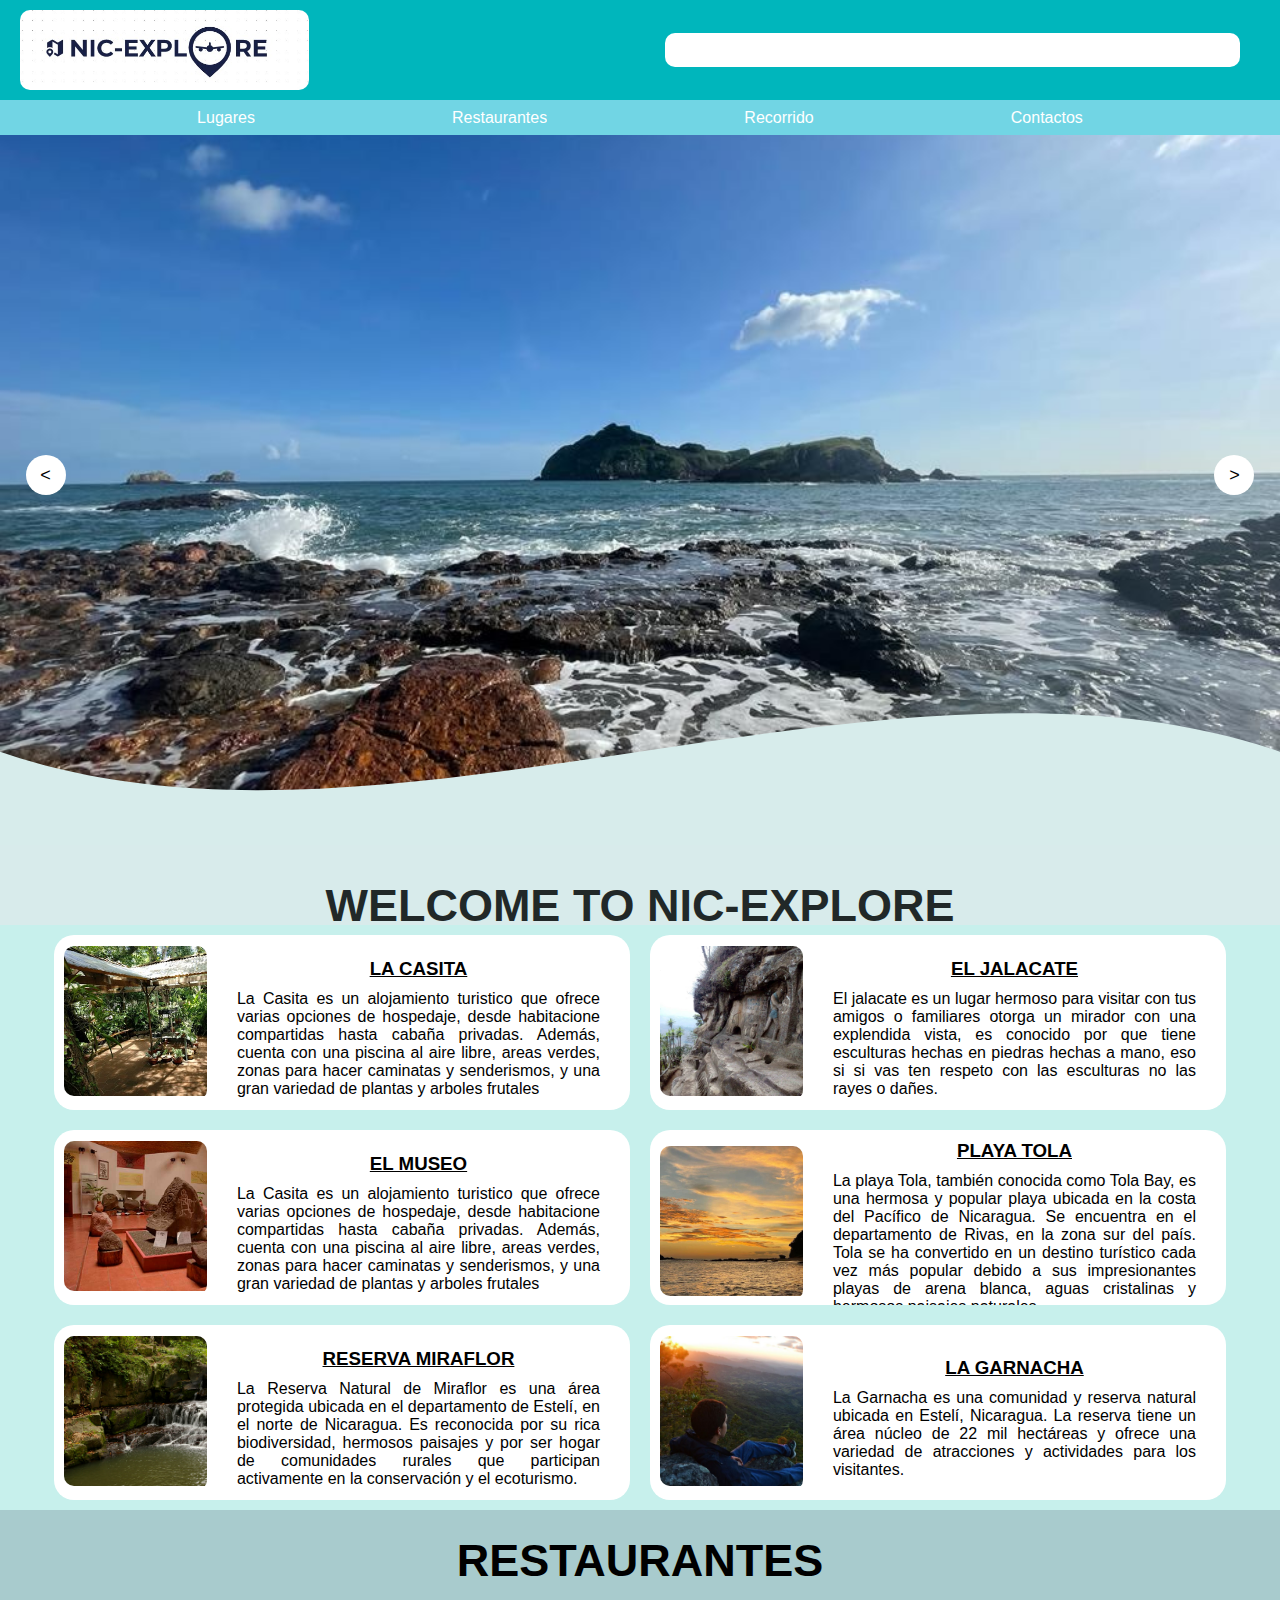
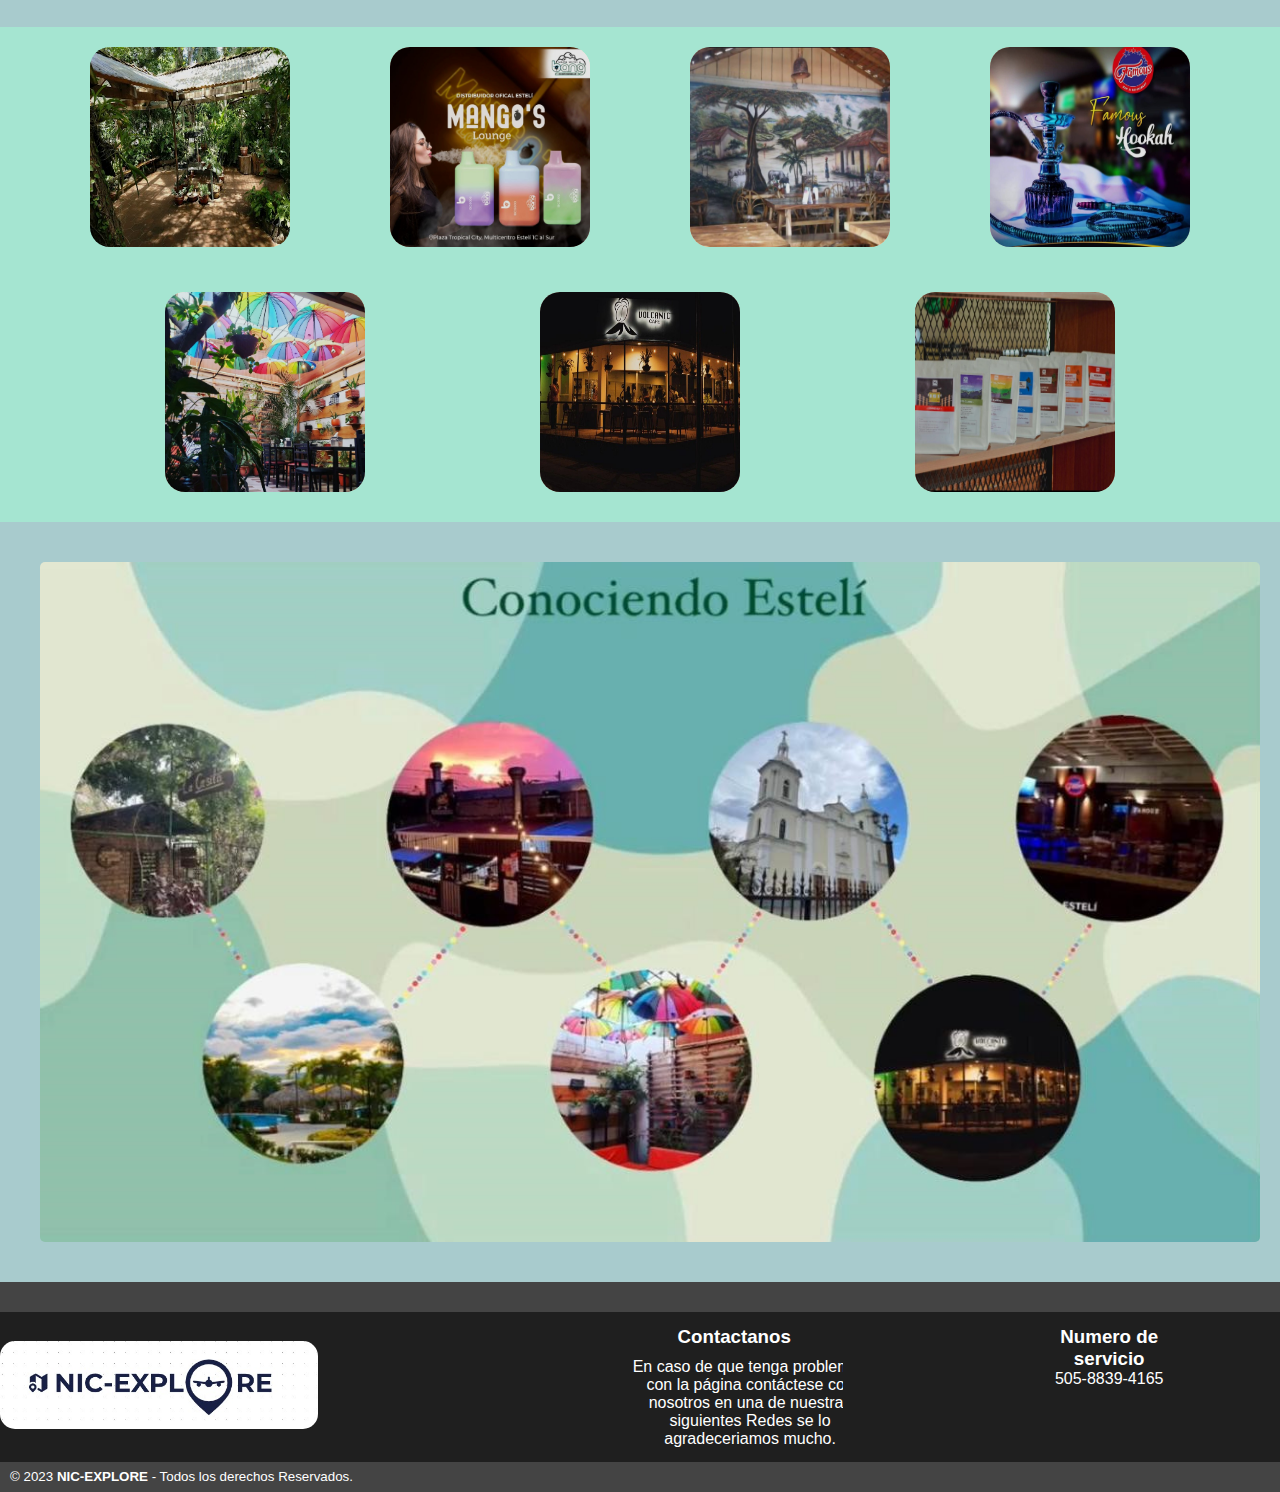
<file: index.html>
<!DOCTYPE html>
<html lang="en">

<head>
    <meta charset="UTF-8">
    <meta http-equiv="X-UA-Compatible" content="IE=edge">
    <meta name="viewport" content="width=device-width, initial-scale=1.0">

    <title>NIC-EXPLORE</title>
    <link rel="stylesheet" href="./assets/css/style.css">
    <link rel="stylesheet" href="https://cdnjs.cloudflare.com/ajax/libs/font-awesome/6.2.1/css/all.min.css">
</head> <!--cabeza del documento-->

<body> <!--cuerpo del documento-->
    <header>
        <img src="./assets/images/logo2.jpg" alt="" class="LogoHeader">
        <div class="contentNav">
            <!-- Buscar -->
            <input type="text" id="searchInput" class="headerInput">
            <!-- <input type="submit" class="headerBotton" value="Buscar" > -->
            <ul id="resultados">
                <li class="result"><a href="./pages/lacasita.html">Casita</a></li>
                <li class="result"><a href="./pages/Jalacate.html">El jalacate</a></li>
                <li class="result"><a href="./pages/museo.html">El museo</a></li>
                <li class="result"><a href="./pages/tola.html">Tola</a></li>
                <li class="result"><a href="./pages/Miraflor.html">Reserva Natural Miraflor</a></li>
                <li class="result"><a href="./pages/Lagarnacha.html">La garnacha</a></li>
                <li class="result"><a href="./pages/volcanic.html">volcanic</a></li>
                <li class="result"><a href="./pages/jardin.html">El jardin</a></li>
                <li class="result"><a href="./pages/famous.html">Famous</a></li>
                <li class="result"><a href="./pages/quesito.html">El quesito</a></li>
                <li class="result"><a href="./pages/Mangos.html">Mango's Lounge</a></li>
            </ul>
        </div>
    </header>
    <!-- navegacion -->
    <nav class="navContent"> <!-- sector de busqueda se utiliza en la parte superior de la pagina -->
        <ul class="navUl">
            <li><a href="#lugares">Lugares</a></li> <!-- lista desordenada osea ul-->
            <li><a href="#restaurantes">Restaurantes</a></li>
            <li><a href="#comollegar">Recorrido</a></li>
            <!-- <li><a href="#preguntas">Preguntas</a></li> -->
            <li><a href="#contactos">Contactos</a></li>
        </ul>
    </nav>
    <!-- a estas imagenes hay que ponerles un filtro desde css, para que no se vean asi directamente -->
    <!-- carrusel -->
    <section class="sectionContent" id="carrusel"> <!--Es el contenido de la pagina-->
        <div class="carrusel">
        
        <div class="slide"><img src="./assets/images/Toloaeli.jpg" alt=""></div>
        <div class="slide"><img src="./assets/images/Jalacate.jpg" alt=""></div>
        <div class="slide"><img src="./assets/images/catedral esteli.png" alt=""></div>
        <div class="slide"><img src="./assets/images/museo-piedra.jpg" alt=""></div>
        <div class="slide"><img src="./assets/images/plantas-lacasita.jpg" alt=""></div>


    <button class="btn btn-next">></button>
    <button class="btn btn-prev"><</button>
        <!-- <img src="./assets/images/catedral esteli.png" alt="">
        <img src="./assets/images/catedral esteli.png" alt="">
        <img src="./assets/images/catedral esteli.png" alt="">
        <img src="./assets/images/catedral esteli.png" alt="">
        <img src="./assets/images/catedral esteli.png" alt="">  -->
        
        <div class="wave" style="height: 160px; overflow: hidden;z-index:0"><svg viewBox="0 0 500 120" preserveAspectRatio="none"
            style="height: 100%; width: 100%;">
            <path d="M0.00,49.98 C150.00,150.00 349.20,-50.00 500.00,49.98 L500.00,150.00 L0.00,150.00 Z"
                style="stroke: none; fill: #d7eceb;"></path>
        </svg></div>  </div>  
        <!-- lugares -->
        <div class="contentInfo" id="lugares">
            <!-- Titulo -->
            <h2>WELCOME TO NIC-EXPLORE</h2>
        </div>
        <div class="contentLocation">

            <div class="targetLocation">
                <div class="imagen">
                    <div>
                        <img src="assets/images/la casita.jpg" alt="">
                    </div>
                    <div class="site_description">
                        <h3><a href="./pages/lacasita.html">La Casita</a></h3>
                        <p>La Casita es un alojamiento turistico que ofrece varias opciones de hospedaje, desde
                            habitacione compartidas hasta cabaña privadas. Además, cuenta con una piscina al aire libre,
                            areas verdes, zonas para hacer caminatas y senderismos, y una gran variedad de plantas y
                            arboles frutales</p>

                    </div>
                </div>
            </div>
            <div class="targetLocation">
                <div class="imagen">
                    <div>
                        <img src="assets/images/Jalacate.jpg" alt="">
                    </div>
                    <div class="site_description">
                        <h3><a href="./pages/Jalacate.html">El jalacate</a></h3>
                        <p>El jalacate es un lugar hermoso para visitar con tus amigos o familiares 
                            otorga un mirador con una explendida vista, es conocido por que 
                            tiene esculturas hechas en piedras hechas a mano, eso si si vas ten respeto
                            con las esculturas no las rayes o dañes.
                        </p>

                    </div>
                </div>
            </div>
            <div class="targetLocation">
                <div class="imagen">
                    <div>
                        <img src="assets/images/museo.jpg" alt="">
                    </div>
                    <div class="site_description">
                        <h3><a href="./pages/museo.html">El  museo</a></h3>
                        <p>La Casita es un alojamiento turistico que ofrece varias opciones de hospedaje, desde
                            habitacione compartidas hasta cabaña privadas. Además, cuenta con una piscina al aire libre,
                            areas verdes, zonas para hacer caminatas y senderismos, y una gran variedad de plantas y
                            arboles frutales

                        </p>

                    </div>
                </div>
            </div>
            <div class="targetLocation">
                <div class="imagen">
                    <div>
                        <img src="assets/img-lugares/Tola-atardecer.jpg" alt="">
                    </div>
                    <div class="site_description">
                        <h3><a href="./pages/tola.html">playa Tola</a></h3>
                        <p>La playa Tola, también conocida como Tola Bay, es una hermosa y popular playa ubicada en la costa del Pacífico de Nicaragua. Se encuentra en el departamento de Rivas, en la zona sur del país. Tola se ha convertido en un destino turístico cada vez más popular debido a sus impresionantes playas de arena blanca, aguas cristalinas y hermosos paisajes naturales.
                        </p>

                    </div>
                </div>
            </div>
            <div class="targetLocation">
                <div class="imagen">
                    <div>
                        <img src="assets/images/miraflor.jpg" alt="">
                    </div>
                    <div class="site_description">
                        <h3><a href="./pages/Miraflor.html">Reserva Miraflor</a></h3>
                        <p>La Reserva Natural de Miraflor es una área protegida ubicada en el departamento de Estelí, en el norte de Nicaragua. Es reconocida por su rica biodiversidad, hermosos paisajes y por ser hogar de comunidades rurales que participan activamente en la conservación y el ecoturismo.
                        </p>

                    </div>
                </div>
            </div>
            <div class="targetLocation">
                <div class="imagen">
                    <div>
                        <img src="assets/images/garnacha-intro.jpg" alt="">
                    </div>
                    <div class="site_description">
                        <h3><a href="./pages/Lagarnacha.html">La garnacha</a></h3>
                        <p>La Garnacha es una comunidad y reserva natural ubicada en Estelí, Nicaragua. La reserva tiene un área núcleo de 22 mil hectáreas y ofrece una variedad de atracciones y actividades para los visitantes. 

                        </p>

                    </div>
                </div>
            </div>

        </div>

        <h2>RESTAURANTES</h2>
        <div class="contentGalery" id="restaurantes">
            <div class="Galery">
                <div>
                    <div class="card_container">
                        <div class="front">
                            <img src="assets/images/la casita.jpg" alt="">
                        </div>
                        <div class="back">
                            <div class="inner">
                                <p><a href="./pages/lacasita.html">La Casita<br>Esteli, Nic</a></p>
                            </div>
                        </div>
                    </div>
                    <div class="card_container">
                        <div class="front">
                            <img src="assets/img-lugares/mangos-5.jpg" alt="">
                        </div>
                        <div class="back">
                            <div class="inner">
                                <p><a href="pages/Mangos.html">Mango's Lounge<br>Esteli, Nic</a></p>
                            </div>
                        </div>
                    </div>
                    <div class="card_container">
                        <div class="front">
                            <img src="assets/img-lugares/quesito-2.jpg" alt="">
                        </div>
                        <div class="back">
                            <div class="inner">
                                <p><a href="./pages/quesito.html">El quesito<br>Esteli, Nic</a></p>
                            </div>
                        </div>
                    </div>
                    <div class="card_container">
                        <div class="front">
                            <img src="assets/img-lugares/Famous-10.jpg" alt="">
                        </div>
                        <div class="back">
                            <div class="inner">
                                <p><a href="./pages/famous.html">Famous<br>Esteli, Nic</a></p>
                            </div>
                        </div>
                    </div>
                </div>
            </div>
            <div class="contentGalery">
                <div class="Galery">
                    <div>
                        <div class="card_container">
                            <div class="front">
                                <img src="assets/img-lugares/jardin-9.jpg" alt="">
                            </div>
                            <div class="back">
                                <div class="inner">
                                    <p><a href="./pages/jardin.html">El jardin<br>Esteli, Nic</a></p>
                                </div>
                            </div>
                        </div>
                        <div class="card_container">
                            <div class="front">
                                <img src="assets/images/Volcanic-intro.jpg" alt="">
                            </div>
                            <div class="back">
                                <div class="inner">
                                    <p><a href="./pages/volcanic.html">Café volcanic<br>Esteli, Nic</a></p>
                                </div>
                            </div>
                        </div>
                        <div class="card_container">
                            <div class="front">
                                <img src="assets/images/seleccion-intro.jpg" alt="">
                            </div>
                            <div class="back">
                                <div class="inner">
                                    <p><a href="./pages/selection.html">Seleccion<br>Esteli, Nic</a></p>
                                </div>
                            </div>
                        </div>
                    </div>
                </div>
            </div>
    </section>
    <!-- aqui esta el recorrido -->
    <section>
        <div id="comollegar" class="recorrido-Nic">
            <img src="assets/images/recorrido.jpg" alt="">
        </div>
    </section>

    <div class="foo_bar"></div>
    <!-- contacto -->
    <footer class="footer" id="contactos">
        <div class="png-direction">
            <img src="./assets/images/logo2.jpg" alt="">
        </div>
        <div class="footer_container">
            <div class="footer-row">
                <!-- <div class="row-item">
                    <h3>NIC-EXPLORE</h3>
                </div> -->
                <div class="footer-contactos row-item">
                    <h3>Contactanos</h3>
                    <p class="justified">En caso de que tenga problemas con la página 
                        contáctese con nosotros en una de nuestras siguientes Redes
                        se lo agradeceriamos mucho.</p>
                </div>

                <div class="footer-links  row-item">
                    <h3>Numero de servicio</h3>
                    <div class="content-foo">
                        <p>505-8839-4165</p>
                    </div>

                    <!-- <ul class="footer-links-ul">
                        <li><a href="#" class="fab fa-instagram"> </a></li>
                        <li><a href="#" class="fab fa-facebook"> </a></li>
                        <li><a href="#" class="fab fa-twitter"> </a></li>
                        <li><a href="#" class="fab fa-whatsapp"> </a></li>
                    </ul> -->
                </div>
            </div>
        </div>
    </footer>
    <div class="foo_bar">
        <small>© 2023 <b>NIC-EXPLORE</b> - Todos los derechos Reservados.</small>
    </div>
    <script src="./assets/js/main.js"></script>
</body>

</html>
</file>
<file: assets/css/style.css>
* {
    padding: 0;
    margin: 0;
    font-family: sans-serif;
    overflow-x: hidden;
}


.foo_bar {
    height: 30px;
    width: 100%;
    background-color: #444444;
    display: flex;
    align-items: center;
}

/*  altura de un cuadro, ancho de un cuadro, color de fondo de una manera alternativa*/
body {
    overflow-x: hidden;
}

a {
    text-decoration: underline;
    color: inherit;
}

header {
    height: 100px;
    width: 100%;
    background-color: #00b6bc;
    display: flex;
    align-items: center;
    overflow: hidden;
}
/*      QUE CONSTE QUE LE PREGUNTE A JOSHUA*/

/* 
.carrusel {
    width: 100%;
    height: 600px;
    background: #bc4e9c;
background: -webkit-linear-gradient(to right, hsla(340, 95%, 50%, 0.459), hsla(317, 45%, 52%, 0.664)), url;
background: linear-gradient(to right, hsla(153, 95%, 50%, 0.516), hsla(171, 45%, 52%, 0.598)), url(../images/catedral\ esteli.png);
background-size: cover;
background-attachment: fixed;
position: relative;
}

*/

h2 {
    text-transform: uppercase;
    text-align: center;
    padding: 25px 0;
    font-size: 45px;
}

.LogoHeader {
    height: auto;
    width: 200px;
    margin: 0 auto;
    border-radius: 10px;
}

.contentNav {
    height: 100%;
    width: 90%;
    display: flex;
    justify-content: flex-end;
    align-items: center;
}

#searchInput {
    width: 60%;
}

#resultados {
    display: flex;
    flex-direction: column;
    /* display: none; */
    padding: 3px 10px;
    position: absolute;
    background-color: white;
    margin-top: 130px;
    /* este se va a cambiar */
}

#resultados .result {
    height: 20px;
    width: 200px;
    padding: 5px 0;
    background-color: white;
    margin-bottom: 10px;
    list-style-type: none;
    margin-right: 120px;
}

.headerInput {
    height: 30px;
    width: 80%;
    border: none;
    border-radius: 10px 10px 10px 10px;
    padding: 2px;
}

.headerInput:focus {
    outline: none;
}

.headerBotton {
    background-color: #f1c993;
    border-radius: 0 5px 5px 0;
    width: 70px;
    height: 34px;
    border: none;
    margin-left: -5px;
}

.navContent {
    height: 35px;
    width: 100%;
    background-color:#71d5e4;

}

.navUl {
    height: 100%;
    width: 100%;
    display: flex;
    align-items: center;
    justify-content: space-evenly;
}

.navUl li {
    list-style: none;
}

.navUl li a {
    text-decoration: none;
    color: #ffffff;
    overflow: hidden;
}

.navUl li a:focus {
    color: #144d45;
}

.sectionContent {
    height: auto;

    width: 100%;
}

.wave {
    position: absolute;
    bottom:0;
    width: 100%; 
}


/* .carrusel .slide img {
    
    height: 710px;
    width: 100%;
    object-fit: cover;
} */

.targetLocation {
    /* position:relative; */
    height: 175px;
    /* min-width: 600px; */
    width: 45%;
    background-color: #ffff;
    border-radius: 20px;
    display: flex;
    align-items: center;
    margin: 15px 15px 0 0;
}

.contentInfo {
    /* margin-top: 0px; */
    height: 80px;
    z-index: 0;
    background-color: #e4f4f3;
    opacity: 0.8;
}

.carrusel {

    /* background-color: #E3F9E8; */
    /* justify-content: center; */
    /* align-items: center; */
    /* display: flex; */
    position: relative;
    overflow: hidden;
    width: 100%;
    height: 710px; 

}

.slide {
    width: 100%;
    height: 710px;
    position: absolute;
    transition: all 0.5s;
    overflow: hidden;
}

.slide img {
    width: 100%;
    height: 710px;
    /* height: 100%; */
    object-fit: cover;
}

.btn {
    position: absolute;
    width: 40px;
    height: 40px;
    padding: 10px;
    border: none;
    border-radius: 50%;
    z-index: 10px;
    cursor: pointer;
    background-color: #ffff;
    font-size: 18px;
    overflow: hidden;
}

.btn:active {
    transform: scale(1.1);
}

.btn-prev {
    top: 45%;
    left: 2%;
}

.btn-next {
    top: 45%;
    right: 2%;
}

.contentInfo h2 {

    position: absolute;
    text-align: center;
    display: block;
    width: 100%;
    margin-top: 10px;
    opacity: 100%;
    color: black;
}

.contentLocation {
    height: auto;
    width: 100%;
    background-color:             hsl(175, 57%, 86%) ;
    padding: 20px 20px;
    display: flex;
    flex-wrap: wrap;
    justify-content: center;
}

.site_description {
    width: 100%;
}

.imagen {
    display: flex;
    justify-content: space-around;
    align-items: start;

}

.imagen img {
    height: 150px;
    width: 150px;
    background-color: #FFFFFF;
    margin-left: 10px;
    border-radius: 10px;
    object-fit: cover;
    overflow: hidden;
}

.imagen div:nth-child(1) {
    width: 230px;
}

.imagen div:nth-child(2) {
    padding: 0 20px;
}

.imagen div h3 {
    text-transform: uppercase;
    padding: 10px 0;
    margin: 0 15px;
}

/* .imagen div p {
    font-size: 15px;
    width: 450px;
    margin: 0 15px;
    line-height: 20px;
} */

.contentGalery {
    height: auto;
    width: 100%;
    background-color: #a5e5d1;
    padding: 10px 0px;
    margin: 15px auto 0;
    /* border-radius: 20px; */
}

.Galery div {
    display: flex;
    flex-wrap: wrap;
    justify-content: space-evenly;
}

.recorrido-Nic {
    height: 100%;
    width: 100%;
    display: flex;
    justify-content: center;
    align-items: center;
    margin: 10px;
}

.recorrido-Nic img {
    border-radius: 5px;
    margin: 30px;
}

/* .contentmap {
    height: 750px;
    width: 100%;
    border-radius: 10px;
    margin: 20px auto 0;
    display: flex;
    align-items: center;
    justify-content: center;
    overflow: hidden;
} */
/* .contentLocation {
    background-color: #000;
} */
.contentquestions {
    height: 400px;
    width: 100%;
    background-color: #68eebb;
    margin: 20px auto;
    border-radius: 10px;
}

.contentquestions {
    height: auto;
    width: 100%;
    background-color: #a5a0eb8e;
    display: flex;
    flex-wrap: wrap;
    justify-content: space-around;
}

.contenedor-footer {
    flex-direction: column;
    border: none;
}

/* .png-direction{
    display: flex;
    flex-direction: column;
    justify-content: center;
    margin: 10px;
    padding: 3%;

} */

.foo_bar {
    height: 30px;
    width: 100%;
    background-color: #444444;
    display: flex;
    align-items: center;
}

footer {
    height: 250px;
    width: 100%;
    background-color: #1f1f1f;
    color: #ffffff;
    display: flex;
    align-items: center;
    justify-content: space-evenly;
}

.foo_bar small {
    padding: 0 10px;
    color: #ffffff;
}



.footer-row {
    display: flex;
    justify-content: space-around;
    align-items: baseline;
}

.row-item {
    margin: 0px 95px;
}

/* Pongamos la pagina */


/* .png-direction {
    margin-top: 30px;

} */

.png-direction img {
    object-fit: cover;
    height: auto;
    width: 350px;
    border-radius: 15px;

}

.footer-contactos p {
    height: auto;
    width: 250px;
    margin-top: 10px;
}

/* .footer-contactos h1 {
    font-size: 25px;
}

.footer-links h1 {
    font-size: 25px;
} */

.footer-links-ul {
    display: flex;
    justify-content: space-around;
}

.footer-links li {
    list-style: none;
}

.footer-links li a {
    text-decoration: none;
    color: #ffffff;
}


summary {
    padding: 10px;
    width: 100%;
    font-weight: bolder;
    text-transform: uppercase;
}




/* --------------------------------------------------------- */
/* --------------------------------------------------------- */


.card_container {
    -webkit-transform-style: preserve-3d;
    transform-style: preserve-3d;
    /* -webkit-perspective: 1000px; */
    /* perspective: 1000px; */
}

.front,
.back {
    background-size: cover;
    /* box-shadow: 0 4px 8px 0 rgba(0,0,0,0.25); */
    /* border-radius: 10px; */
    background-position: center;
    -webkit-transition: -webkit-transform .7s cubic-bezier(0.4, 0.2, 0.2, 1);
    transition: -webkit-transform .7s cubic-bezier(0.4, 0.2, 0.2, 1);
    -o-transition: transform .7s cubic-bezier(0.4, 0.2, 0.2, 1);
    transition: transform .7s cubic-bezier(0.4, 0.2, 0.2, 1);
    transition: transform .7s cubic-bezier(0.4, 0.2, 0.2, 1), -webkit-transform .7s cubic-bezier(0.4, 0.2, 0.2, 1);
    -webkit-backface-visibility: hidden;
    backface-visibility: hidden;
    text-align: center;
    /* min-height: 280px; */
    /* height: auto; */
    /* border-radius: 10px; */
    color: #fff;
    font-size: 1.5rem;
    object-fit: cover;
    overflow: hidden;
    height: 200px;
    width: 200px;
    background-color: #f1e1c6;
    margin: 10px;
    border-radius: 20px;
}

.back {
    /* Estos gradientes habria que cambiar si se quiere modificar el color de fondo del back de la tarjeta */
    background: #cedce7;
    background: -webkit-linear-gradient(45deg, #cedce7 0%, #596a72 100%);
    background: -o-linear-gradient(45deg, #cedce7 0%, #596a72 100%);
    background: linear-gradient(45deg, #cedce7 0%, #8ee9bb 100%);
}

.front:after {
    position: absolute;
    top: 0;
    left: 0;
    z-index: 1;
    /* width: 100%;
      height: 100%; */
    height: 200px;
    width: 200px;
    content: '';
    display: block;
    opacity: .1;
    background-color: #000;
    -webkit-backface-visibility: hidden;
    backface-visibility: hidden;
    border-radius: 10px;
}

.card_container:hover .front,
.card_container:hover .back {
    -webkit-transition: -webkit-transform .7s cubic-bezier(0.4, 0.2, 0.2, 1);
    transition: -webkit-transform .7s cubic-bezier(0.4, 0.2, 0.2, 1);
    -o-transition: transform .7s cubic-bezier(0.4, 0.2, 0.2, 1);
    transition: transform .7s cubic-bezier(0.4, 0.2, 0.2, 1);
    transition: transform .7s cubic-bezier(0.4, 0.2, 0.2, 1), -webkit-transform .7s cubic-bezier(0.4, 0.2, 0.2, 1);
}

.back {
    position: absolute;
    top: 0;
    left: 0;
    /* width: 100%; */
    height: 200px;
    width: 200px;
}

.inner {
    -webkit-transform: translateY(-50%) translateZ(60px) scale(0.94);
    transform: translateY(-50%) translateZ(60px) scale(0.94);
    top: 50%;
    position: absolute;
    left: 0;
    width: 100%;
    padding: 2rem;
    -webkit-box-sizing: border-box;
    box-sizing: border-box;
    outline: 1px solid transparent;
    -webkit-perspective: inherit;
    perspective: inherit;
    z-index: 2;
}

.card_container .back {
    -webkit-transform: rotateY(180deg);
    transform: rotateY(180deg);
    -webkit-transform-style: preserve-3d;
    transform-style: preserve-3d;
}

.card_container .front {
    -webkit-transform: rotateY(0deg);
    transform: rotateY(0deg);
    -webkit-transform-style: preserve-3d;
    transform-style: preserve-3d;
}

.card_container:hover .back {
    -webkit-transform: rotateY(0deg);
    transform: rotateY(0deg);
    -webkit-transform-style: preserve-3d;
    transform-style: preserve-3d;
}

.card_container:hover .front {
    -webkit-transform: rotateY(-180deg);
    transform: rotateY(-180deg);
    -webkit-transform-style: preserve-3d;
    transform-style: preserve-3d;
}

.front .inner p {
    font-size: 2rem;
    margin-bottom: 2rem;
    position: relative;
}

.front .inner p:after {
    content: '';
    /* width: 4rem;
    height: 2px; */
    height: 200px;
    width: 200px;
    position: absolute;
    background: #C6D4DF;
    display: block;
    left: 0;
    right: 0;
    margin: 0 auto;
    bottom: -.75rem;
}

.front .inner span {
    color: rgba(255, 255, 255, 0.7);
    font-family: 'Montserrat';
    font-weight: 300;
}

.targetLocation .btnGo {

    position: absolute;
    z-index: 1000;
    height: 50px;
    width: 50px;
    /* background-color: yellow; */
    border-radius: 50%;
    margin-left: 90%;
    margin-top: 5%;

    /* text-align:center; */
    /* overflow:hidden; */
    display: flex;
    align-items: center;
    justify-content: center;
}

@media only screen and (max-width: 600px) {
    /* body {
        background-color: yellow;
    } */

    .headerBotton {
        width: 200px;
    }

    .LogoHeader {
        width: 200px;
        margin: 10px;
    }

    .headerInput {
        width: 200px;
        margin-right: 50px;
    }

    h2 {
        color: black;
    }

    .contentquestions {

        display: flex;
        flex-direction: column;
    }

    .site_description {
        width: 80%;
    }

    .footer img {
        width: 50%;
        margin: 0 auto;
    }

    .footer-row {
        min-width: 50%;
        padding: 20px;
        text-align: center;
    }

    .contentLocation {
        padding: 0;
        margin-bottom: 20px;
    }

    .targetLocation {
        border-radius: 0;
        width: 100%;
        margin: 10px 0;
        padding: 0;
        box-sizing: border-box;
        height: 350px;
        /* display: flex;
        flex-direction: row;
        flex-wrap: wrap;
        justify-content: space-between; */

    }

    .imagen {
        display: flex;
        flex-direction: column;
        justify-content: center;
        align-items: center;
    }

    .imagen :nth-child(1) {
        width: auto;

    }

    .imagen h3 {
        text-align: center;
    }

    .imagen p {
        text-align: justify;
    }


    header {
        display: flex;
        justify-content: space-around;
    }


    /* ELI AQUI ES DONDE VA A TOCAR, NINGUN OTRO LADO */
    .footer .footer-row {
        display: flex;
        flex-wrap: wrap;
        flex-direction: column;
        
    }
}

@media only screen and (min-width: 600px) {
    /* body {
        background-color: magenta;
    } */

    .headerBotton {
        width: 100px;
    }

    .LogoHeader {
        width: 125px;
        margin: 10px;
    }

    .headerInput {
        /* width: 50%; */
        margin: 0 40px;

    }

    .contentLocation {
        padding: 0;
    }

    .targetLocation {
        border-radius: 0;
        width: 90%;
        margin: 10px auto;
        padding: 0;
        height: 170px;
        border-radius: 20px;
    }

    footer {
        height: 250px;
        width: 100%;
        /* background-color: #1f1f1f;
        color: #ffffff; */
        display: flex;
        align-items: center;
        justify-content: space-evenly;
    }


    .footer-row {
        display: flex;
        justify-content: space-around;
        align-items: baseline;
    }

    .row-item {
        margin: 0 10px;
    }

    .png-direction img {
        width: 60%;
    }


    .row-item h3 {
        text-align: center;
    }

    .row-item p {
        text-align: center;
    }

    .footer-contactos {
        display: flex;
        flex-direction: column;
        justify-content: center;
    }

    .row-item {
        display: flex;
        flex-direction: column;
        justify-content: center;
    }


}

/* Medium devices (landscape tablets, 768px and up) */
@media only screen and (min-width: 768px) {
    /* body {
        background-color: red;
    } */

    .headerBotton {
        width: 100px;
    }

    .LogoHeader {
        width: 125px;
        margin: 10px;
    }



    h2 {
        color: black;
    }

    .contentquestions {
        display: flex;
        flex-direction: column;
    }

    .site_description {
        width: 80%;
    }


    footer {
        height: 250px;
        width: 100%;
        background-color: #1f1f1f;
        color: #ffffff;
        display: flex;
        align-items: center;
        justify-content: space-evenly;
    }


    .footer-row {
        display: flex;
        justify-content: space-around;
        align-items: baseline;
    }

    .row-item {
        margin: 0px 95px;
    }

    .contentLocation {
        padding: 0;
    }

    .targetLocation {
        border-radius: 0;
        width: 100%;
        margin: 10px 10px;
        padding: 0;
        box-sizing: border-box;
        height: 170px;
        border-radius: 20px;
    }

    .imagen {
        display: flex;
        flex-direction: row;
        justify-content: center;
        align-items: center;

    }

    .imagen :nth-child(1) {
        width: auto;
        border-radius: 20px;
    }

    .imagen h3 {
        text-align: center;
    }

    .imagen p {
        text-align: justify;
    }

    .row-item h3 {
        text-align: center;
    }

    .row-item p {
        text-align: center;
    }

    .footer-contactos {
        display: flex;
        flex-direction: column;
        justify-content: center;
    }

}

@media only screen and (min-width: 900px) {
    /* body {
        background-color: #144d45;
    } */

    .headerBotton {
        width: 150px;
    }

    .LogoHeader {
        width: 150px;
        margin: 10px;
    }

    .headerInput {
        width: 950px;
    }

    h2 {
        color: black;
    }

    .contentquestions {
        display: flex;
        flex-direction: column;
    }

    .site_description {
        width: 100%;
    }



    .footer-row {
        min-width: 50%;
    }

    .contentLocation {
        padding: 0;
    }

    .targetLocation {
        border-radius: 0;
        width: 95%;
        margin: 10px 10px;
        padding: 0;
        box-sizing: border-box;
        height: 170px;
        border-radius: 20px;
    }

    .imagen {
        display: flex;
        flex-direction: row;
        justify-content: center;
        align-items: center;

    }

    .imagen :nth-child(1) {
        width: auto;
        border-radius: 20px;
    }

    .imagen :nth-child(2) {
        padding: 0 20px;
    }

    .imagen h3 {
        text-align: center;
    }

    .imagen p {
        text-align: justify;
    }

    footer {
        height: 250px;
        width: 100%;
        background-color: #1f1f1f;
        color: #ffffff;
        display: flex;
        align-items: center;
        justify-content: space-evenly;
        block-size: 100px;
    }


    .footer-row {
        display: flex;
        justify-content: space-around;
        align-items: baseline;
    }

    .row-item {
        margin: 0px 95px;
    }


    .row-item h3 {
        text-align: center;
    }

    .row-item p {
        text-align: center;
    }

    .footer-contactos {
        display: flex;
        flex-direction: column;
        justify-content: center;
    }

    .row-item {
        display: flex;
        flex-direction: column;
        justify-content: center;
    }



}

@media only screen and (min-width: 1200px) {
    body {
        background-color: #8bbabdc0;

    }

    .headerBotton {
        width: 150px;
    }

    .LogoHeader {
        width: 350px;
        margin: 20px;
        height: 80px;


    }

    .headerInput {
        width: 1000px;
    }

    h2 {
        color: black;
    }

    .contentquestions {
        display: flex;
        flex-direction: column;
    }

    .site_description {
        width: 100%;
    }



    .footer-row {
        min-width: 50%;
    }

    .contentLocation {
        padding: 0;
    }

    .targetLocation {
        border-radius: 0;
        width: 45%;
        margin: 10px 10px;
        padding: 0;
        box-sizing: border-box;
        height: 175px;
        border-radius: 20px;
        display: flex;
        flex-wrap: wrap;
    }

    .imagen {
        display: flex;
        flex-direction: row;
        justify-content: center;
        align-items: center;

    }

    .imagen :nth-child(1) {
        width: auto;
        border-radius: 10px;
    }

    .imagen :nth-child(2) {
        padding: 0 10px;
    }

    .imagen h3 {
        text-align: center;
    }

    .imagen p {
        text-align: justify;
    }

    footer {
        height: 150px;
        width: 100%;
        background-color: #1f1f1f;
        color: #ffffff;
        display: flex;
        align-items: center;
        justify-content: space-evenly;
    }


    .footer-row {
        display: flex;
        justify-content: space-around;
        align-items: baseline;
    }

    .row-item {
        margin: 0px 95px;
    }


    .row-item h3 {
        text-align: center;
    }

    .row-item p {
        text-align: center;
    }

    .footer-contactos {
        display: flex;
        flex-direction: column;
        justify-content: center;
    }

    .row-item {
        display: flex;
        flex-direction: column;
        justify-content: center;
    }


}
/* .recorrido-Nic{
    border-radius: 20px;


} */
</file>
